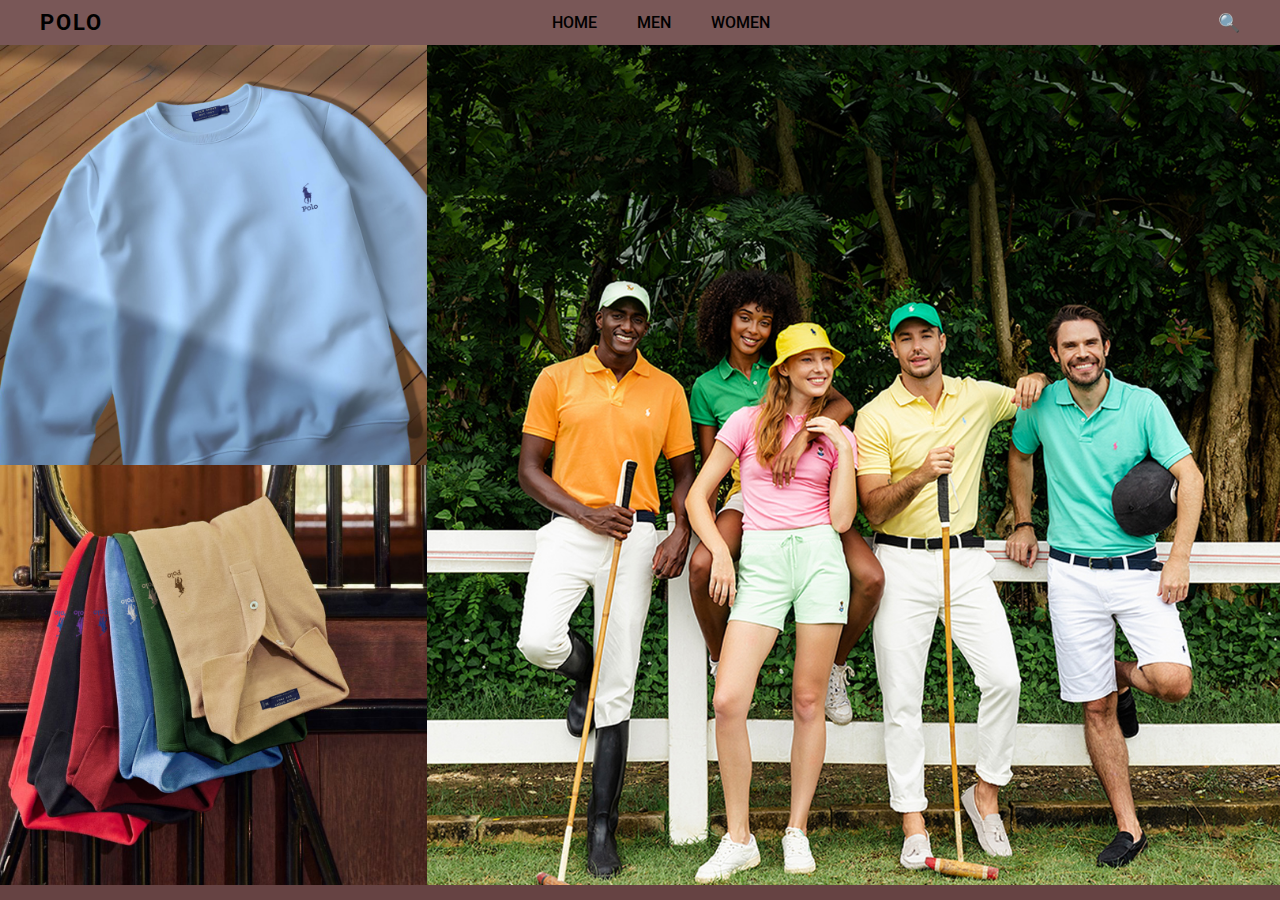
<file: index.html>
<!DOCTYPE html>
<html lang="en">
<head>
  <meta charset="UTF-8">
  <meta name="viewport" content="width=device-width, initial-scale=1.0">
  <title>Polo Website</title>
  <link rel="stylesheet" href="sytle.css">
  <link href="https://fonts.googleapis.com/css2?family=Roboto:wght@400;700&display=swap" rel="stylesheet">
</head>
<body>

  <!-- Navbar -->
  <header>
    <div class="logo">POLO</div>
    <nav>
      <ul>
         <li><a href="c:\laragon\www\polo\index.html">HOME</a></li>
        <li><a href="c:\laragon\www\polo\showall.html">MEN</a></li>
        <li><a href="c:\laragon\www\polo\showall 2.html">WOMEN</a></li>
      </ul>
    </nav>
    <div class="search">&#128269;</div>
  </header>

  <!-- Hero Section -->
  <section class="hero">
    <div class="left">
      <img src="img.home/home.polo 1.jpg" alt="Sweater Polo">
      <img src="img.home/home.polo 2.jpg" alt="Shirts Polo">
    </div>
    <div class="right">
      <img src="img.home/home.polo 3.jpg" alt="Group Polo">
    </div>
  </section>
  </head>

</body>
</html>
<body>
    <script src="https://cdn.jsdelivr.net/npm/bootstrap@5.3.8/dist/js/bootstrap.bundle.min.js" 
    integrity="sha384-FKyoEForCGlyvwx9Hj09JcYn3nv7wiPVlz7YYwJrWVcXK/BmnVDxM+D2scQbITxI" crossorigin="anonymous"></script>
</body>
</file>
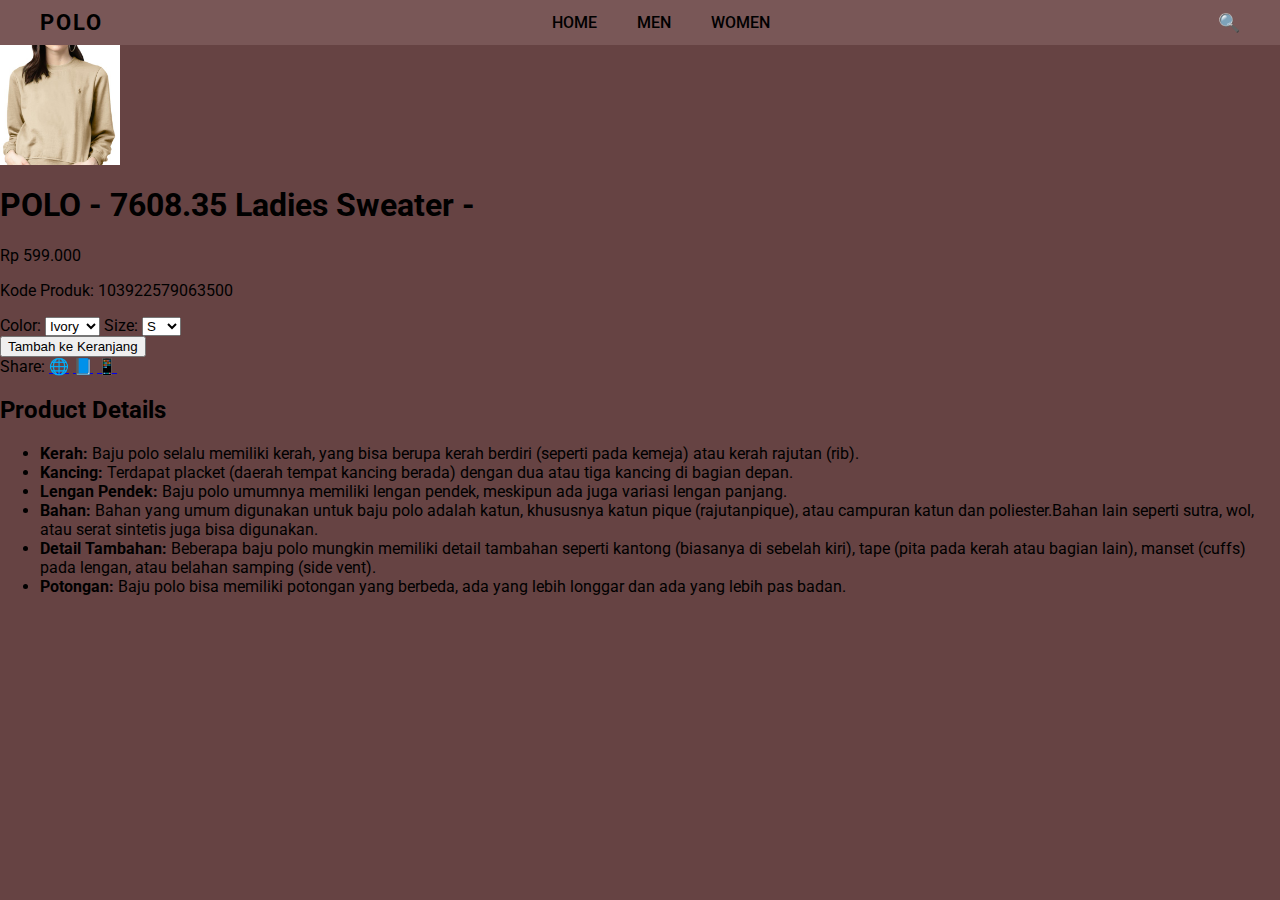
<file: productdetail.html>
<html lang="en">
<head>
  <meta charset="UTF-8">
  <meta name="viewport" content="width=device-width, initial-scale=1.0">
  <title>Polo Website</title>
  <link rel="stylesheet" href="sytle.css">
  <link href="https://fonts.googleapis.com/css2?family=Roboto:wght@400;700&display=swap" rel="stylesheet">
</head>


    <!-- Navbar -->
  <header>
    <div class="logo">POLO</div>
    <nav>
      <ul>
         <li><a href="c:\laragon\www\polo\index.html">HOME</a></li>
        <li><a href="c:\laragon\www\polo\showall.html">MEN</a></li>
        <li><a href="c:\laragon\www\polo\showall 2.html">WOMEN</a></li>
      </ul>
    </nav>
    <div class="search">&#128269;</div>
  </header>

  <div class="product-detail">
    <!-- Gambar Produk -->
    <div class="product-image">
      <img src="img.productdetail/img.productdetail 1.jpg"  style="width:120px;height:120px;"><br>
    </div>

    <!-- Informasi Produk -->
    <div class="product-info">
      <h1>POLO - 7608.35 Ladies Sweater -</h1>
      <p class="price">Rp 599.000</p>
      <p class="code">Kode Produk: 103922579063500</p>

      <div class="options">
        <label for="color">Color:</label>
        <select id="color">
          <option>Ivory</option>
          <option>Black</option>
          <option>Grey</option>
        </select>

        <label for="size">Size:</label>
        <select id="size">
          <option>S</option>
          <option>M</option>
          <option>L</option>
          <option>XL</option>
        </select>
      </div>

      <button class="btn-buy">Tambah ke Keranjang</button>

      <!-- Ikon sosial -->
      <div class="social">
        <span>Share:</span>
        <a href="#">🌐</a>
        <a href="#">📘</a>
        <a href="#">📱</a>
      </div>
    </div>
  </div>

  <!-- Detail tambahan -->
  <div class="product-description">
    <h2>Product Details</h2>
    <ul>
      <li><b>Kerah:</b>   Baju polo selalu memiliki kerah, yang bisa berupa kerah berdiri (seperti pada kemeja) atau kerah rajutan (rib). </li>
      <li><b>Kancing:</b> Terdapat placket (daerah tempat kancing berada) dengan dua atau tiga kancing di bagian depan. </li>
      <li><b>Lengan Pendek:</b> Baju polo umumnya memiliki lengan pendek, meskipun ada juga variasi lengan panjang. </li>
      <li><b>Bahan:</b>  Bahan yang umum digunakan untuk baju polo adalah katun, khususnya katun pique (rajutanpique),
       atau campuran katun dan poliester.Bahan lain seperti sutra, wol, atau serat sintetis   juga bisa    digunakan. </li>
      <li><b>Detail Tambahan:</b> Beberapa baju polo mungkin memiliki detail tambahan seperti kantong (biasanya di sebelah kiri), tape (pita
        pada kerah atau bagian lain), manset (cuffs) pada lengan, atau belahan samping (side vent). </li>
      <li><b>Potongan:</b> Baju polo bisa memiliki potongan yang berbeda, ada yang lebih longgar dan ada yang lebih pas badan. 
</li>
    </ul>
  </div>
<script src="https://cdn.jsdelivr.net/npm/bootstrap@5.3.8/dist/js/bootstrap.bundle.min.js" 
    integrity="sha384-FKyoEForCGlyvwx9Hj09JcYn3nv7wiPVlz7YYwJrWVcXK/BmnVDxM+D2scQbITxI" crossorigin="anonymous"></script>
</body>
</html>
</file>
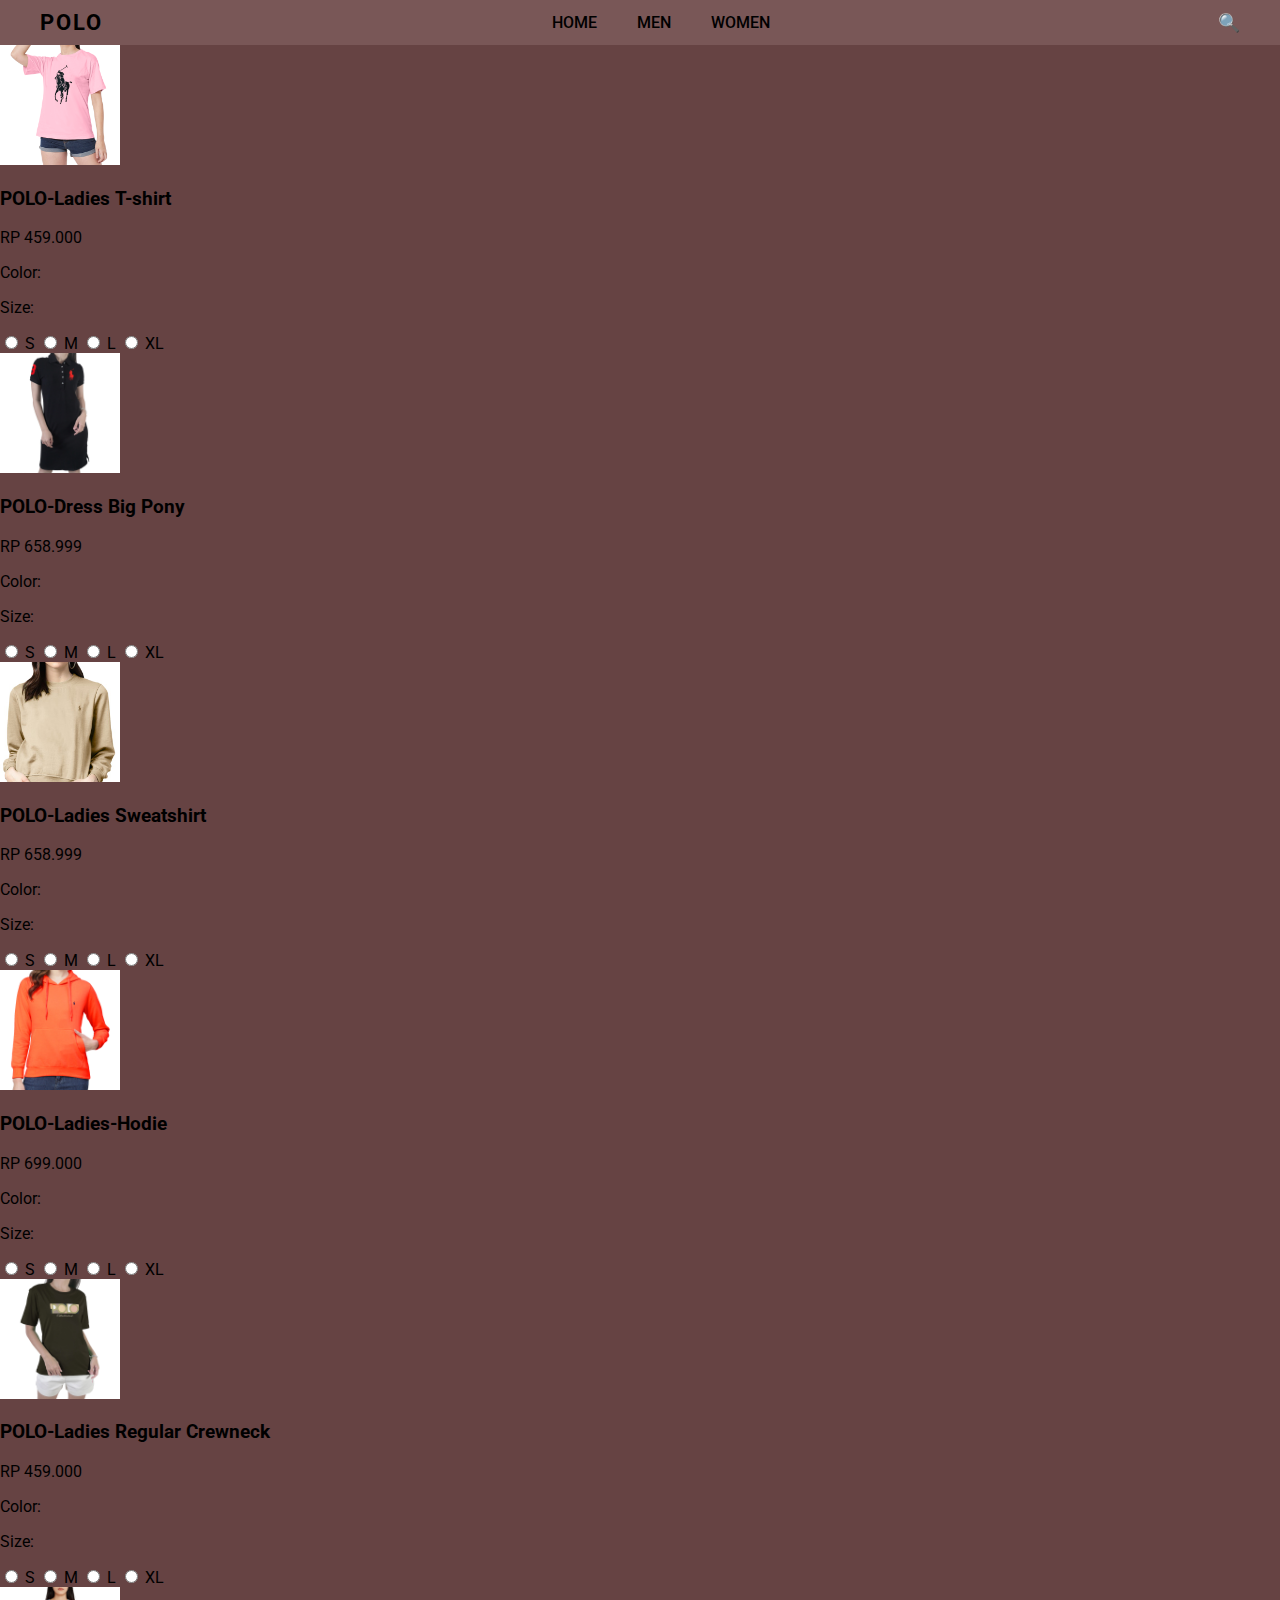
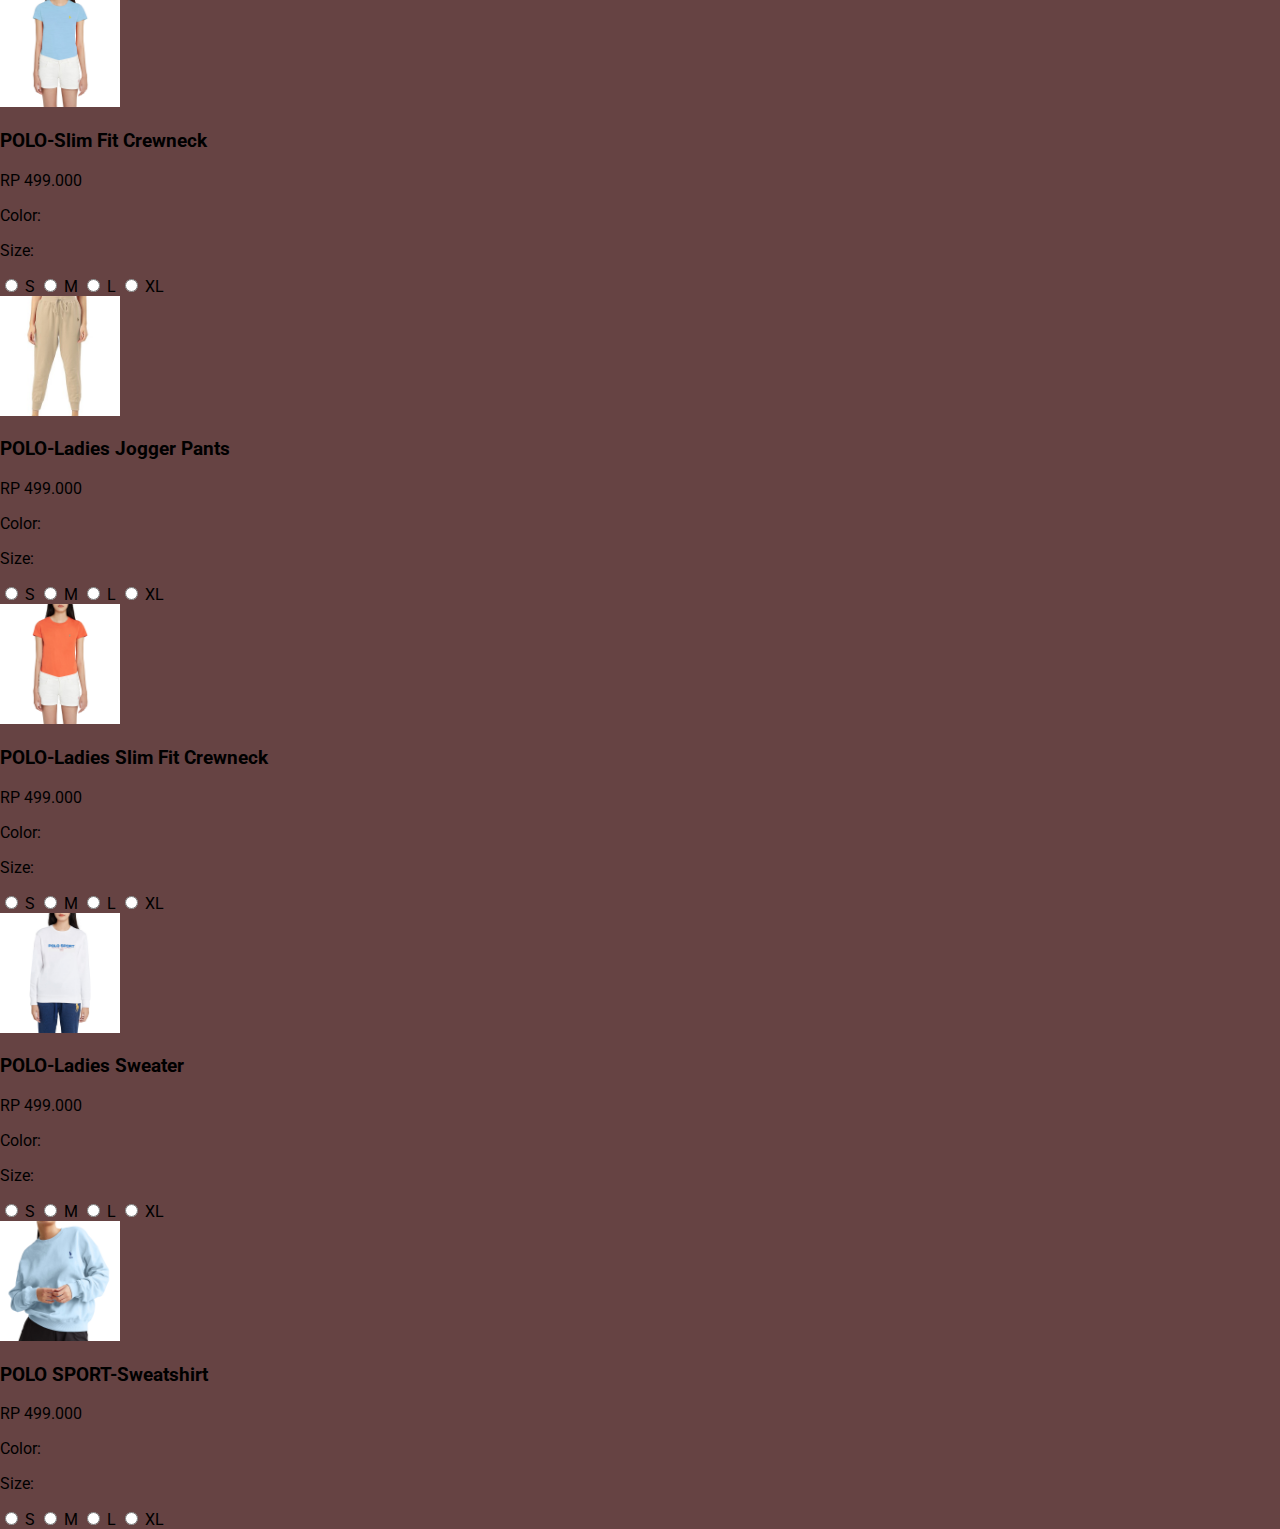
<file: showall 2.html>
<!DOCTYPE html>
<html lang="en">
<head>
  <meta charset="UTF-8">
  <meta name="viewport" content="width=device-width, initial-scale=1.0">
  <title>Polo Website</title>
  <link rel="stylesheet" href="sytle.css">
  <link href="https://fonts.googleapis.com/css2?family=Roboto:wght@400;700&display=swap" rel="stylesheet">
</head>

  <!-- Navbar -->
  <header>
    <div class="logo">POLO</div>
    <nav>
      <ul>
         <li><a href="c:\laragon\www\polo\index.html">HOME</a></li>
        <li><a href="c:\laragon\www\polo\showall.html">MEN</a></li>
        <li><a href="c:\laragon\www\polo\showall 2.html">WOMEN</a></li>
      </ul>
    </nav>
    <div class="search">&#128269;</div>
  </header>


  <!-- Produk 1 -->
      <div class="col-12 col-sm-6 col-md-4">
        <div class="card h-100 shadow-sm">
          <img src="img.polo women/img.polo women 1.png" style="width:120px;height:120px;"><br> 
          <h3>POLO-Ladies T-shirt</h3>
          <p class="price">RP 459.000</p>
          <p>Color:</p>
          </div>

      <p>Size:</p>
      <div class="size-options">
        <input type="radio" id="s1" name="size1" value="S">
        <label for="s1">S</label>
        <input type="radio" id="m1" name="size1" value="M">
        <label for="m1">M</label>
        <input type="radio" id="l1" name="size1" value="L">
        <label for="l1">L</label>
        <input type="radio" id="xl1" name="size1" value="XL">
        <label for="xl1">XL</label>
      </div>
    </div>

  <!-- Produk 2 -->
      <div class="col-12 col-sm-6 col-md-4">
        <div class="card h-100 shadow-sm">
          <img src="img.polo women/img.polo women 2.jpg"style="width:120px;height:120px;"><br> 
          <h3>POLO-Dress Big Pony</h3>
          <p class="price">RP 658.999</p>
          <p>Color:</p>
          </div>

      <p>Size:</p>
      <div class="size-options">
        <input type="radio" id="s1" name="size1" value="S">
        <label for="s1">S</label>
        <input type="radio" id="m1" name="size1" value="M">
        <label for="m1">M</label>
        <input type="radio" id="l1" name="size1" value="L">
        <label for="l1">L</label>
        <input type="radio" id="xl1" name="size1" value="XL">
        <label for="xl1">XL</label>
      </div>
    </div>
  <!-- Produk 3 -->
      <div class="col-12 col-sm-6 col-md-4">
        <div class="card h-100 shadow-sm">
          <img src="img.polo women/img.polo women 3.jpg" style="width:120px;height:120px;"><br> 
          <h3>POLO-Ladies Sweatshirt</h3>
          <p class="price">RP 658.999</p>
          <p>Color:</p>
          </div>

      <p>Size:</p>
      <div class="size-options">
        <input type="radio" id="s1" name="size1" value="S">
        <label for="s1">S</label>
        <input type="radio" id="m1" name="size1" value="M">
        <label for="m1">M</label>
        <input type="radio" id="l1" name="size1" value="L">
        <label for="l1">L</label>
        <input type="radio" id="xl1" name="size1" value="XL">
        <label for="xl1">XL</label>
      </div>
    </div>

  <!-- Produk 4 -->
      <div class="col-12 col-sm-6 col-md-4">
        <div class="card h-100 shadow-sm">
          <img src="img.polo women/img.polo women 4.jpg" style="width:120px;height:120px;"><br> 
          <h3>POLO-Ladies-Hodie</h3>
          <p class="price">RP 699.000</p>
          <p>Color:</p>
          </div>

      <p>Size:</p>
      <div class="size-options">
        <input type="radio" id="s1" name="size1" value="S">
        <label for="s1">S</label>
        <input type="radio" id="m1" name="size1" value="M">
        <label for="m1">M</label>
        <input type="radio" id="l1" name="size1" value="L">
        <label for="l1">L</label>
        <input type="radio" id="xl1" name="size1" value="XL">
        <label for="xl1">XL</label>
      </div>
    </div>

  <!-- Produk 5 -->
      <div class="col-12 col-sm-6 col-md-4">
        <div class="card h-100 shadow-sm">
          <img src="img.polo women/img.polo women 5.jpg" style="width:120px;height:120px;"><br> 
          <h3>POLO-Ladies Regular Crewneck</h3>
          <p class="price">RP 459.000</p>
          <p>Color:</p>
          </div>

      <p>Size:</p>
      <div class="size-options">
        <input type="radio" id="s1" name="size1" value="S">
        <label for="s1">S</label>
        <input type="radio" id="m1" name="size1" value="M">
        <label for="m1">M</label>
        <input type="radio" id="l1" name="size1" value="L">
        <label for="l1">L</label>
        <input type="radio" id="xl1" name="size1" value="XL">
        <label for="xl1">XL</label>
      </div>
    </div>

  <!-- Produk 6 -->
      <div class="col-12 col-sm-6 col-md-4">
        <div class="card h-100 shadow-sm">
          <img src="img.polo women/img.polo women 6.jpg" style="width:120px;height:120px;"><br> 
          <h3>POLO-Slim Fit Crewneck</h3>
          <p class="price">RP 499.000</p>
          <p>Color:</p>
          </div>

      <p>Size:</p>
      <div class="size-options">
        <input type="radio" id="s1" name="size1" value="S">
        <label for="s1">S</label>
        <input type="radio" id="m1" name="size1" value="M">
        <label for="m1">M</label>
        <input type="radio" id="l1" name="size1" value="L">
        <label for="l1">L</label>
        <input type="radio" id="xl1" name="size1" value="XL">
        <label for="xl1">XL</label>
      </div>
    </div>

  <!-- Produk 7 -->
      <div class="col-12 col-sm-6 col-md-4">
        <div class="card h-100 shadow-sm">
          <img src="img.polo women/img.polo women 7.jpg" style="width:120px;height:120px;"><br> 
          <h3>POLO-Ladies Jogger Pants</h3>
          <p class="price">RP 499.000</p>
          <p>Color:</p>
          </div>

      <p>Size:</p>
      <div class="size-options">
        <input type="radio" id="s1" name="size1" value="S">
        <label for="s1">S</label>
        <input type="radio" id="m1" name="size1" value="M">
        <label for="m1">M</label>
        <input type="radio" id="l1" name="size1" value="L">
        <label for="l1">L</label>
        <input type="radio" id="xl1" name="size1" value="XL">
        <label for="xl1">XL</label>
      </div>
    </div>

  <!-- Produk 8 -->
      <div class="col-12 col-sm-6 col-md-4">
        <div class="card h-100 shadow-sm">
          <img src="img.polo women/img.polo women 8.jpg" style="width:120px;height:120px;"><br> 
          <h3>POLO-Ladies Slim Fit Crewneck</h3>
          <p class="price">RP 499.000</p>
          <p>Color:</p>
          </div>

      <p>Size:</p>
      <div class="size-options">
        <input type="radio" id="s1" name="size1" value="S">
        <label for="s1">S</label>
        <input type="radio" id="m1" name="size1" value="M">
        <label for="m1">M</label>
        <input type="radio" id="l1" name="size1" value="L">
        <label for="l1">L</label>
        <input type="radio" id="xl1" name="size1" value="XL">
        <label for="xl1">XL</label>
      </div>
    </div>

  <!-- Produk 9 -->
      <div class="col-12 col-sm-6 col-md-4">
        <div class="card h-100 shadow-sm">
          <img src="img.polo women/img.polo women 9.jpg" style="width:120px;height:120px;"><br> 
          <h3>POLO-Ladies Sweater</h3>
          <p class="price">RP 499.000</p>
          <p>Color:</p>
          </div>

      <p>Size:</p>
      <div class="size-options">
        <input type="radio" id="s1" name="size1" value="S">
        <label for="s1">S</label>
        <input type="radio" id="m1" name="size1" value="M">
        <label for="m1">M</label>
        <input type="radio" id="l1" name="size1" value="L">
        <label for="l1">L</label>
        <input type="radio" id="xl1" name="size1" value="XL">
        <label for="xl1">XL</label>
      </div>
    </div>

  <!-- Produk 10 -->
      <div class="col-12 col-sm-6 col-md-4">
        <div class="card h-100 shadow-sm">
          <img src="img.polo women/img.polo women 10.jpg" style="width:120px;height:120px;"><br> 
          <h3>POLO SPORT-Sweatshirt</h3>
          <p class="price">RP 499.000</p>
          <p>Color:</p>
          </div>

      <p>Size:</p>
      <div class="size-options">
        <input type="radio" id="s1" name="size1" value="S">
        <label for="s1">S</label>
        <input type="radio" id="m1" name="size1" value="M">
        <label for="m1">M</label>
        <input type="radio" id="l1" name="size1" value="L">
        <label for="l1">L</label>
        <input type="radio" id="xl1" name="size1" value="XL">
        <label for="xl1">XL</label>
      </div>
    </div>

          <script src="https://cdn.jsdelivr.net/npm/bootstrap@5.3.8/dist/js/bootstrap.bundle.min.js" 
    integrity="sha384-FKyoEForCGlyvwx9Hj09JcYn3nv7wiPVlz7YYwJrWVcXK/BmnVDxM+D2scQbITxI" crossorigin="anonymous"></script>
</body>
</html>
</file>
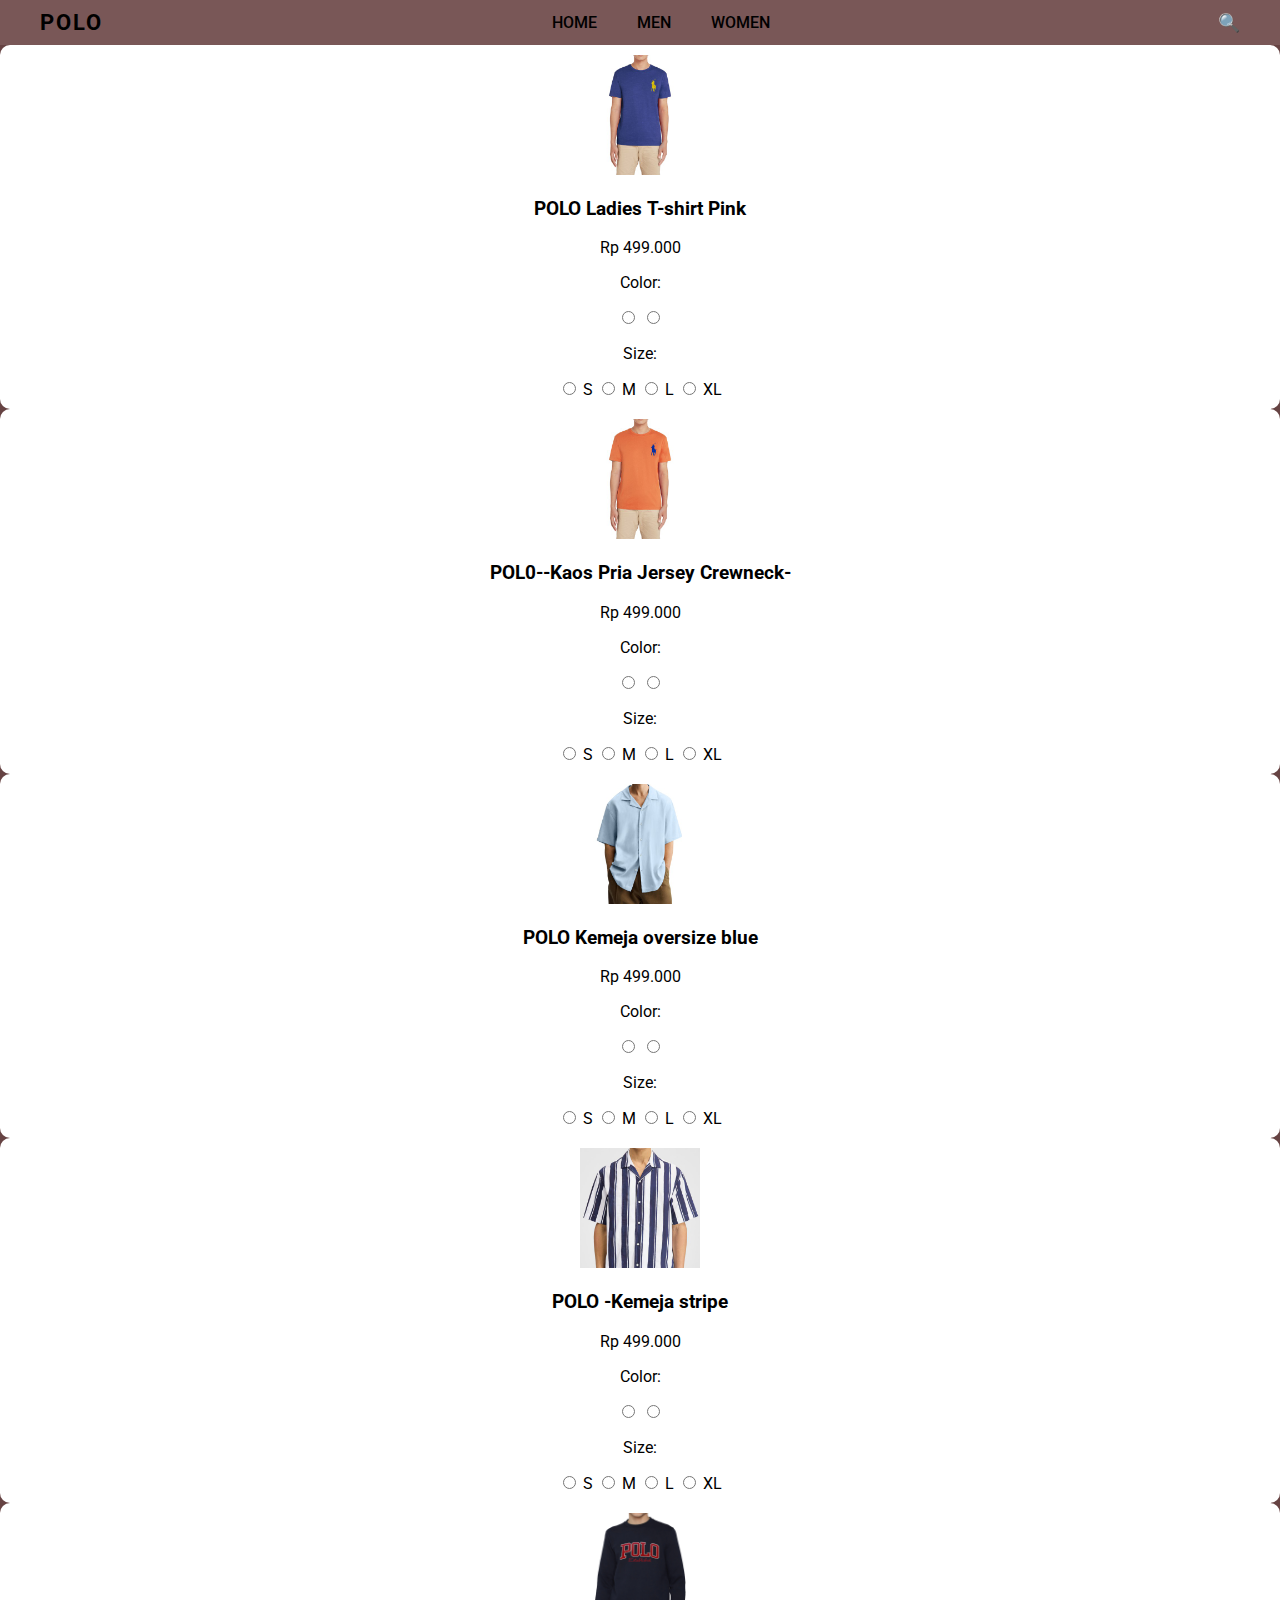
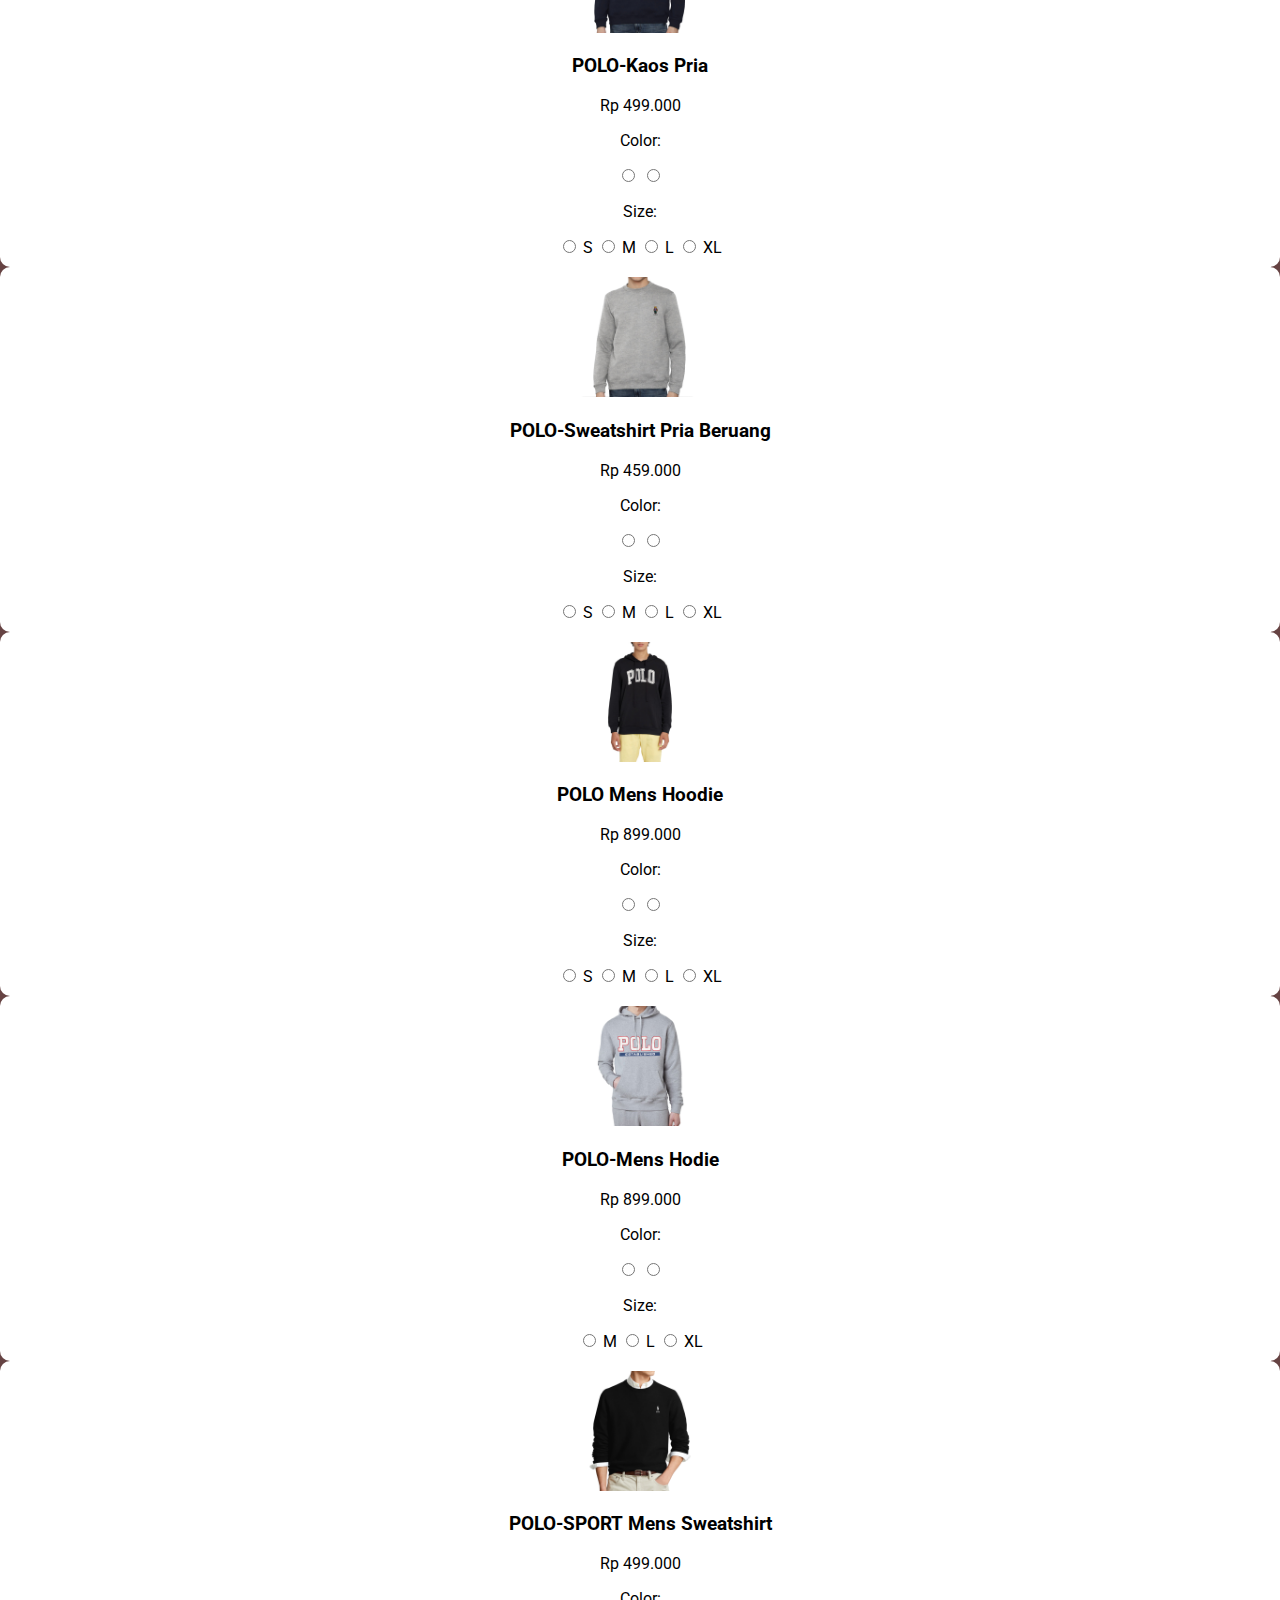
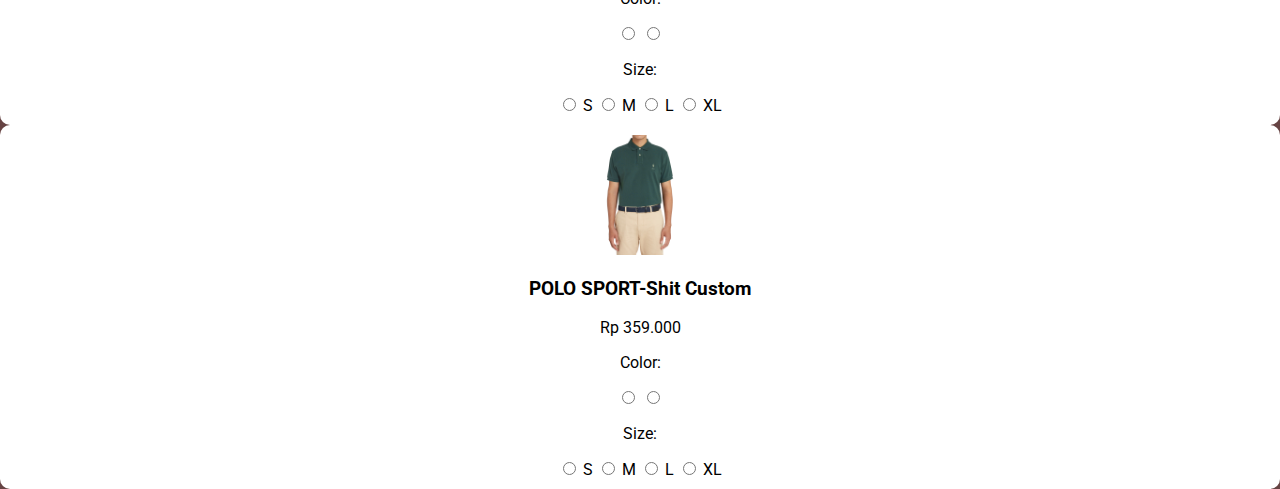
<file: showall.html>
<!DOCTYPE html>
<html lang="en">
<head>
  <meta charset="UTF-8">
  <meta name="viewport" content="width=device-width, initial-scale=1.0">
  <title>Polo Website</title>
  <link rel="stylesheet" href="sytle.css">
  <link href="https://fonts.googleapis.com/css2?family=Roboto:wght@400;700&display=swap" rel="stylesheet">
</head>


    <!-- Navbar -->
  <header>
    <div class="logo">POLO</div>

    <nav>
      <ul>
        <li><a href="c:\laragon\www\polo\index.html">HOME</a></li>
        <li><a href="c:\laragon\www\polo\showall.html">MEN</a></li>
        <li><a href="c:\laragon\www\polo\showall 2.html">WOMEN</a></li>  
      </ul>
    </nav>
    <div class="search">&#128269;</div>
  </header>

    <!-- Produk 1 -->
    <div class="product-card">
      <img src="img.polo men's/img.polo men 1.jpg" style="width:120px;height:120px;"><br> 
      <h3>POLO Ladies T-shirt Pink</h3>
      <p class="price">Rp 499.000</p>
      <p>Color:</p>
      <div class="color-options">
        <label>
          <input type="radio" name="color1" value="pink">
          <span class="color-swatch" style="background-color: pink;"></span>
        </label>
        <label>
          <input type="radio" name="color1" value="black">
          <span class="color-swatch" style="background-color: black;"></span>
        </label>
      </div>

      <p>Size:</p>
      <div class="size-options">
        <input type="radio" id="s1" name="size1" value="S">
        <label for="s1">S</label>
        <input type="radio" id="m1" name="size1" value="M">
        <label for="m1">M</label>
        <input type="radio" id="l1" name="size1" value="L">
        <label for="l1">L</label>
        <input type="radio" id="xl1" name="size1" value="XL">
        <label for="xl1">XL</label>
      </div>
    </div>

    <!-- Card Produk 2 -->
    <div class="product-card">
      <img src="img.polo men's/img.polo men 2.jpg" style="width:120px;height:120px;"><br> 
      <h3>POL0--Kaos Pria Jersey Crewneck-</h3>
      <p class="price">Rp 499.000</p>
      <p>Color:</p>
      <div class="color-options">
        <label>
          <input type="radio" name="color1" value="pink">
          <span class="color-swatch" style="background-color: pink;"></span>
        </label>
        <label>
          <input type="radio" name="color1" value="black">
          <span class="color-swatch" style="background-color: black;"></span>
        </label>
      </div>

      <p>Size:</p>
      <div class="size-options">
        <input type="radio" id="s1" name="size1" value="S">
        <label for="s1">S</label>
        <input type="radio" id="m1" name="size1" value="M">
        <label for="m1">M</label>
        <input type="radio" id="l1" name="size1" value="L">
        <label for="l1">L</label>
        <input type="radio" id="xl1" name="size1" value="XL">
        <label for="xl1">XL</label>
      </div>
    </div>
    <!-- Card Produk 3 -->
    <div class="product-card">
      <img src="img.polo men's/img.polo men 3.jpg" style="width:120px;height:120px;"><br> 
      <h3>POLO Kemeja oversize blue</h3>
      <p class="price">Rp 499.000</p>
      <p>Color:</p>
      <div class="color-options">
        <label>
          <input type="radio" name="color1" value="pink">
          <span class="color-swatch" style="background-color: pink;"></span>
        </label>
        <label>
          <input type="radio" name="color1" value="black">
          <span class="color-swatch" style="background-color: black;"></span>
        </label>
      </div>

      <p>Size:</p>
      <div class="size-options">
        <input type="radio" id="s1" name="size1" value="S">
        <label for="s1">S</label>
        <input type="radio" id="m1" name="size1" value="M">
        <label for="m1">M</label>
        <input type="radio" id="l1" name="size1" value="L">
        <label for="l1">L</label>
        <input type="radio" id="xl1" name="size1" value="XL">
        <label for="xl1">XL</label>
      </div>
    </div>
    <!-- Card Produk 4 -->
    <div class="product-card">
      <img src="img.polo men's/img.polo men 4.jpg"style="width:120px;height:120px;"><br> 
      <h3>POLO -Kemeja stripe </h3>
      <p class="price">Rp 499.000</p>
      <p>Color:</p>
      <div class="color-options">
        <label>
          <input type="radio" name="color1" value="pink">
          <span class="color-swatch" style="background-color: pink;"></span>
        </label>
        <label>
          <input type="radio" name="color1" value="black">
          <span class="color-swatch" style="background-color: black;"></span>
        </label>
      </div>

      <p>Size:</p>
      <div class="size-options">
        <input type="radio" id="s1" name="size1" value="S">
        <label for="s1">S</label>
        <input type="radio" id="m1" name="size1" value="M">
        <label for="m1">M</label>
        <input type="radio" id="l1" name="size1" value="L">
        <label for="l1">L</label>
        <input type="radio" id="xl1" name="size1" value="XL">
        <label for="xl1">XL</label>
      </div>
    </div>

    <!-- Card Produk 5 -->
    <div class="product-card">
      <img src="img.polo men's/img.polo men 5.jpg" style="width:120px;height:120px;"><br> 
      <h3>POLO-Kaos Pria</h3>
      <p class="price">Rp 499.000</p>
      <p>Color:</p>
      <div class="color-options">
        <label>
          <input type="radio" name="color1" value="pink">
          <span class="color-swatch" style="background-color: pink;"></span>
        </label>
        <label>
          <input type="radio" name="color1" value="black">
          <span class="color-swatch" style="background-color: black;"></span>
        </label>
      </div>

      <p>Size:</p>
      <div class="size-options">
        <input type="radio" id="s1" name="size1" value="S">
        <label for="s1">S</label>
        <input type="radio" id="m1" name="size1" value="M">
        <label for="m1">M</label>
        <input type="radio" id="l1" name="size1" value="L">
        <label for="l1">L</label>
        <input type="radio" id="xl1" name="size1" value="XL">
        <label for="xl1">XL</label>
      </div>
    </div>
    <!-- Card Produk 6  -->
    <div class="product-card">
      <img src="img.polo men's/img.polo men 6.jpg" style="width:120px;height:120px;"><br> 
      <h3>POLO-Sweatshirt Pria Beruang</h3>
      <p class="price">Rp 459.000</p>
      <p>Color:</p>
      <div class="color-options">
        <label>
          <input type="radio" name="color1" value="pink">
          <span class="color-swatch" style="background-color: pink;"></span>
        </label>
        <label>
          <input type="radio" name="color1" value="black">
          <span class="color-swatch" style="background-color: black;"></span>
        </label>
      </div>

      <p>Size:</p>
      <div class="size-options">
        <input type="radio" id="s1" name="size1" value="S">
        <label for="s1">S</label>
        <input type="radio" id="m1" name="size1" value="M">
        <label for="m1">M</label>
        <input type="radio" id="l1" name="size1" value="L">
        <label for="l1">L</label>
        <input type="radio" id="xl1" name="size1" value="XL">
        <label for="xl1">XL</label>
      </div>
    </div>
    <!-- Card Produk 7 -->
    <div class="product-card">
      <img src="img.polo men's/img.polo men 7.jpg" style="width:120px;height:120px;"><br> 
      <h3>POLO Mens Hoodie </h3>
      <p class="price">Rp 899.000</p>
      <p>Color:</p>
      <div class="color-options">
        <label>
          <input type="radio" name="color1" value="pink">
          <span class="color-swatch" style="background-color: pink;"></span>
        </label>
        <label>
          <input type="radio" name="color1" value="black">
          <span class="color-swatch" style="background-color: black;"></span>
        </label>
      </div>

      <p>Size:</p>
      <div class="size-options">
        <input type="radio" id="s1" name="size1" value="S">
        <label for="s1">S</label>
        <input type="radio" id="m1" name="size1" value="M">
        <label for="m1">M</label>
        <input type="radio" id="l1" name="size1" value="L">
        <label for="l1">L</label>
        <input type="radio" id="xl1" name="size1" value="XL">
        <label for="xl1">XL</label>
      </div>
    </div>

    <!-- Card Produk 8 -->
    <div class="product-card">
      <img src="img.polo men's/img.polo men 8.jpg"style="width:120px;height:120px;"><br> 
      <h3>POLO-Mens Hodie</h3>
      <p class="price">Rp 899.000</p>
      <p>Color:</p>
      <div class="color-options">
        <label>
          <input type="radio" name="color1" value="pink">
          <span class="color-swatch" style="background-color: pink;"></span>
        </label>
        <label>
          <input type="radio" name="color1" value="black">
          <span class="color-swatch" style="background-color: black;"></span>
        </label>
      </div>

      <p>Size:</p>
      <div class="size-options">
        <input type="radio" id="m1" name="size1" value="M">
        <label for="m1">M</label>
        <input type="radio" id="l1" name="size1" value="L">
        <label for="l1">L</label>
        <input type="radio" id="xl1" name="size1" value="XL">
        <label for="xl1">XL</label>
      </div>
    </div>
    <!-- Card Produk 9 -->
    <div class="product-card">
      <img src="img.polo men's/img.polo men 9.jpg" style="width:120px;height:120px;"><br> 
      <h3>POLO-SPORT Mens Sweatshirt </h3>
      <p class="price">Rp 499.000</p>
      <p>Color:</p>
      <div class="color-options">
        <label>
          <input type="radio" name="color1" value="pink">
          <span class="color-swatch" style="background-color: pink;"></span>
        </label>
        <label>
          <input type="radio" name="color1" value="black">
          <span class="color-swatch" style="background-color: black;"></span>
        </label>
      </div>

      <p>Size:</p>
      <div class="size-options">
        <input type="radio" id="s1" name="size1" value="S">
        <label for="s1">S</label>
        <input type="radio" id="m1" name="size1" value="M">
        <label for="m1">M</label>
        <input type="radio" id="l1" name="size1" value="L">
        <label for="l1">L</label>
        <input type="radio" id="xl1" name="size1" value="XL">
        <label for="xl1">XL</label>
      </div>
    </div>
    
    <!-- Card Produk 10 -->
    <div class="product-card">
      <img src="img.polo men's/img.polo men 10.jpg" style="width:120px;height:120px;"><br> 
      <h3>POLO SPORT-Shit Custom</h3>
      <p class="price">Rp 359.000</p>
      <p>Color:</p>
      <div class="color-options">
        <label>
          <input type="radio" name="color1" value="pink">
          <span class="color-swatch" style="background-color: pink;"></span>
        </label>
        <label>
          <input type="radio" name="color1" value="black">
          <span class="color-swatch" style="background-color: black;"></span>
        </label>
      </div>

      <p>Size:</p>
      <div class="size-options">
        <input type="radio" id="s1" name="size1" value="S">
        <label for="s1">S</label>
        <input type="radio" id="m1" name="size1" value="M">
        <label for="m1">M</label>
        <input type="radio" id="l1" name="size1" value="L">
        <label for="l1">L</label>
        <input type="radio" id="xl1" name="size1" value="XL">
        <label for="xl1">XL</label>
      </div>
    </div>

  </div>

</body>
</html>

<div class="product-container">
   <!-- semua product-card taruh di sini -->
</div>
    
    <script src="https://cdn.jsdelivr.net/npm/bootstrap@5.3.8/dist/js/bootstrap.bundle.min.js" 
    integrity="sha384-FKyoEForCGlyvwx9Hj09JcYn3nv7wiPVlz7YYwJrWVcXK/BmnVDxM+D2scQbITxI" crossorigin="anonymous"></script>
</body>
</html>
</file>
<file: sytle.css>
/* General */
body {
  margin: 0;
  font-family: 'Roboto', sans-serif;
  background-color: #664343;
}

/* Navbar */
header {
  display: flex;
  justify-content: space-between;
  align-items: center;
  background-color: #795757; /* warna navbar */
  padding: 10px 40px;
}

header .logo {
  font-weight: 700;
  font-size: 22px;
  letter-spacing: 2px;
}

header nav ul {
  display: flex;
  list-style: none;
  gap: 40px;
  margin: 0;
  padding: 0;
}

header nav ul li a {
  text-decoration: none;
  color: black;
  font-weight: 500;
}

header .search {
  font-size: 18px;
  cursor: pointer;
}

/* Hero Section */
.hero {
  display: flex;
  width: 100%;
  height: calc(100vh - 60px);
}

.hero .left {
  flex: 1;
  display: flex;
  flex-direction: column;
}

.hero .left img {
  width: 100%;
  height: 50%;
  object-fit: cover;
}

.hero .right {
  flex: 2;
}

.hero .right img {
  width: 100%;
  height: 100%;
  object-fit: cover;
  display:flex;
}
.product-grid {
  display: grid;
  grid-template-columns: repeat(5, 1fr); /* 5 kolom */
  gap: 10px; /* jarak antar produk */
  padding: 20px;
}

.product-card {
  background: #fff;
  color: black;
  border-radius: 10px;
  padding: 10px;
  text-align: center;
}
</file>
